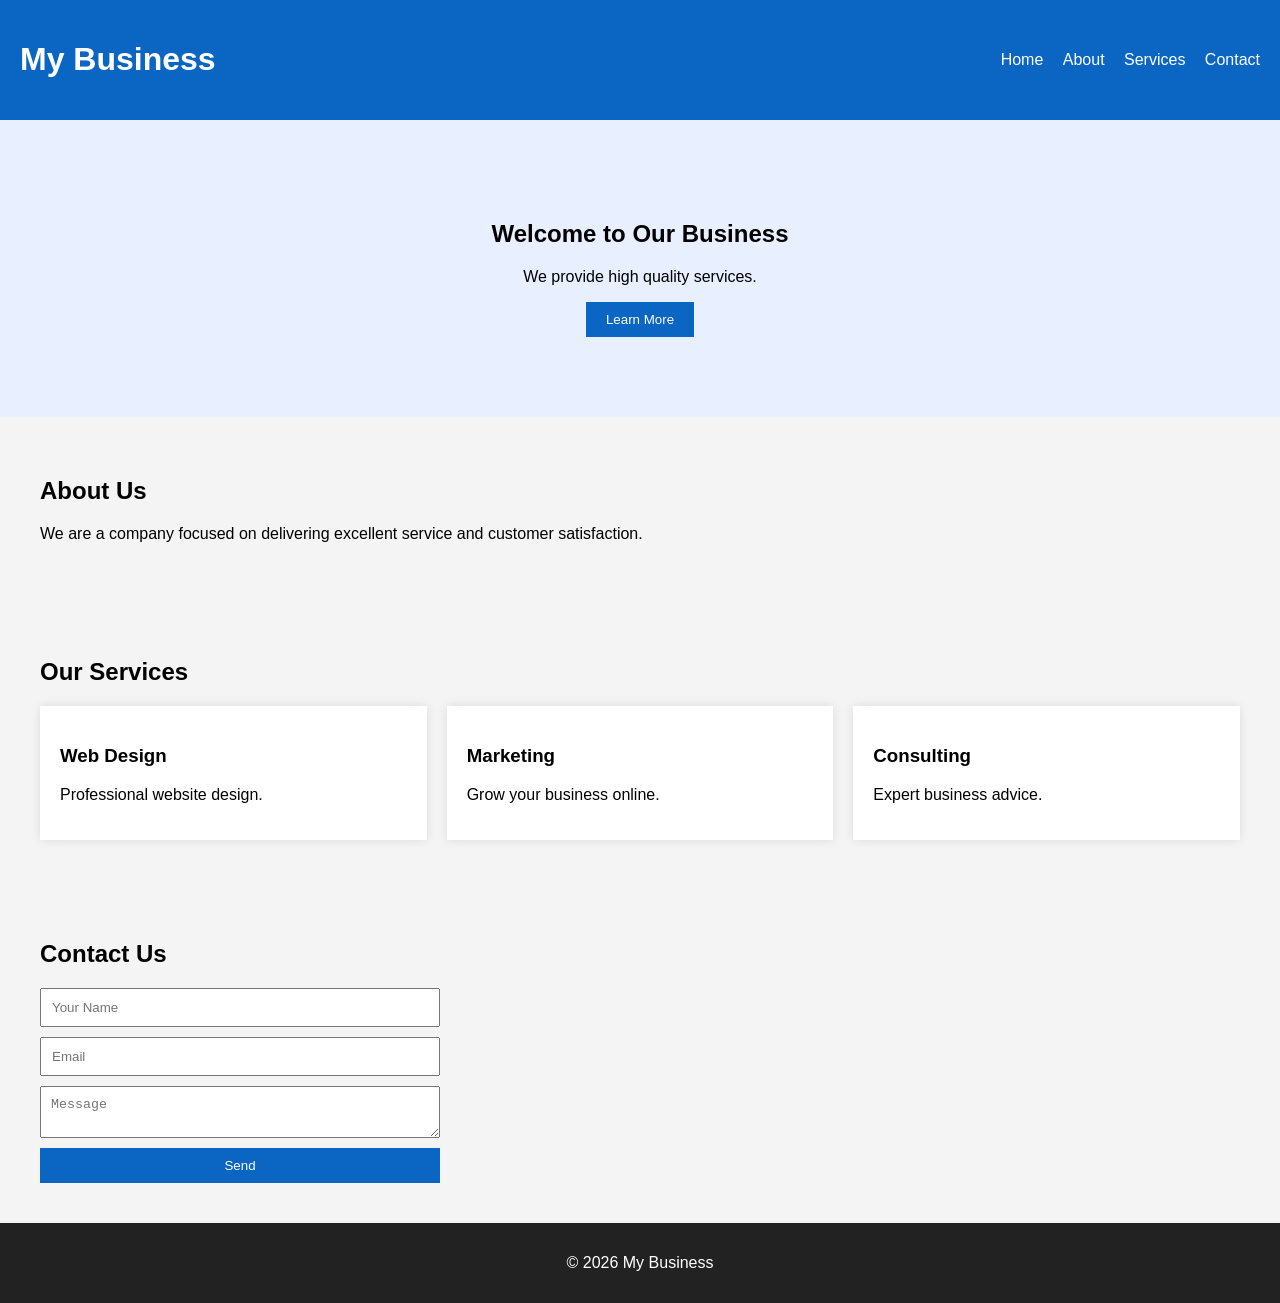
<file: index.html>
<!DOCTYPE html>
<html lang="en">
<head>
<meta charset="UTF-8">
<meta name="viewport" content="width=device-width, initial-scale=1.0">
<title>Business Website</title>
<link rel="stylesheet" href="style.css">
</head>

<body>

<header>
<h1>My Business</h1>
<nav>
<a href="#">Home</a>
<a href="#about">About</a>
<a href="#services">Services</a>
<a href="#contact">Contact</a>
</nav>
</header>

<section class="hero">
<h2>Welcome to Our Business</h2>
<p>We provide high quality services.</p>
<button onclick="showMessage()">Learn More</button>
</section>

<section id="about">
<h2>About Us</h2>
<p>We are a company focused on delivering excellent service and customer satisfaction.</p>
</section>

<section id="services">

<h2>Our Services</h2>

<div class="service-container">

<div class="card">
<h3>Web Design</h3>
<p>Professional website design.</p>
</div>

<div class="card">
<h3>Marketing</h3>
<p>Grow your business online.</p>
</div>

<div class="card">
<h3>Consulting</h3>
<p>Expert business advice.</p>
</div>

</div>

</section>

<section id="contact">

<h2>Contact Us</h2>

<form>
<input type="text" placeholder="Your Name" required>
<input type="email" placeholder="Email" required>
<textarea placeholder="Message"></textarea>
<button type="submit">Send</button>
</form>

</section>

<footer>
<p>© 2026 My Business</p>
</footer>

<script src="script.js"></script>

</body>
</html>
</file>
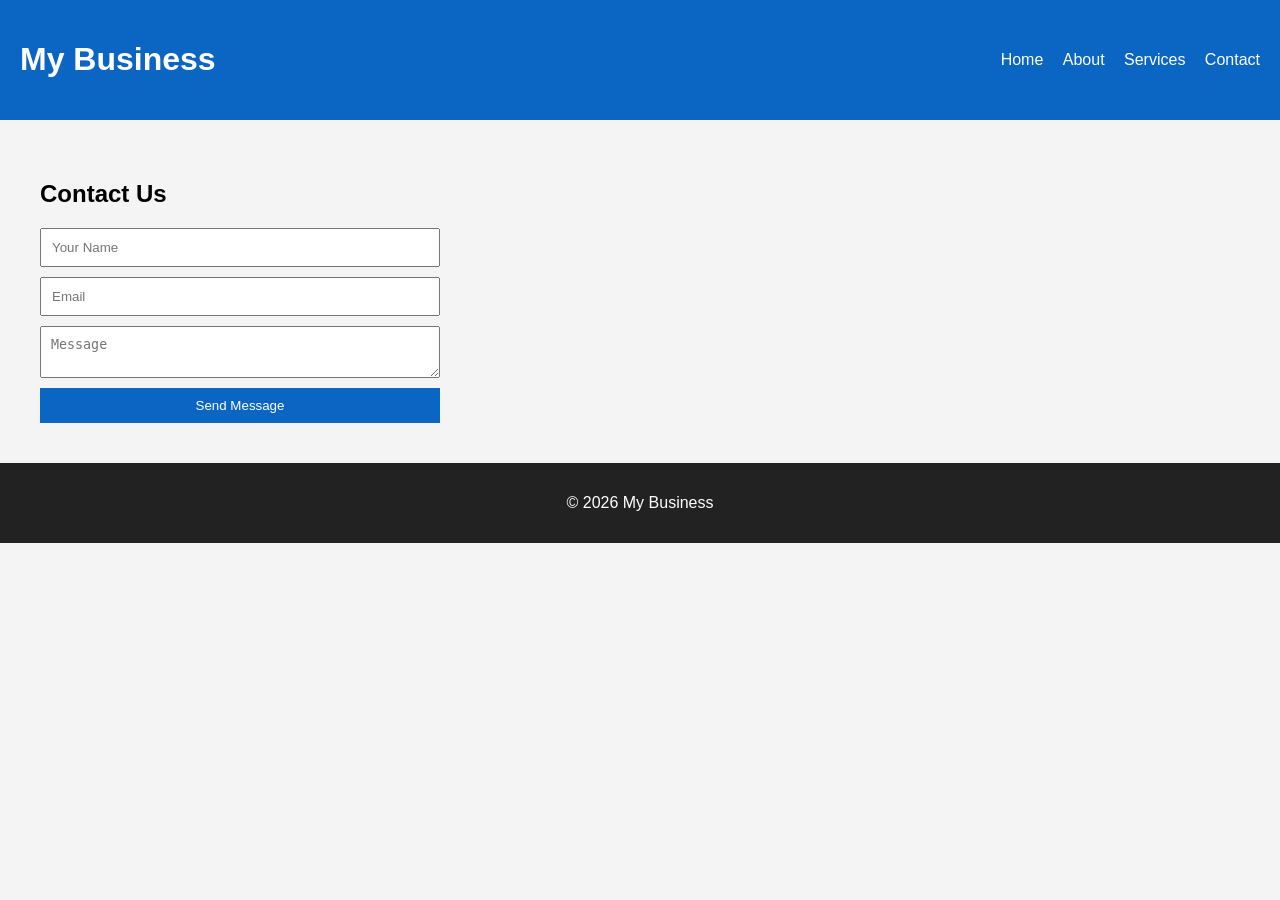
<file: contact.html>
<!DOCTYPE html>
<html>
<head>
<title>Contact - My Business</title>
<link rel="stylesheet" href="style.css">
</head>

<body>

<header>

<h1>My Business</h1>

<nav>
<a href="index.html">Home</a>
<a href="about.html">About</a>
<a href="services.html">Services</a>
<a href="contact.html">Contact</a>
</nav>

</header>

<section class="content">

<h2>Contact Us</h2>

<form>

<input type="text" placeholder="Your Name" required>

<input type="email" placeholder="Email" required>

<textarea placeholder="Message"></textarea>

<button type="submit">Send Message</button>

</form>

</section>

<footer>

<p>© 2026 My Business</p>

</footer>

</body>
</html>
</file>
<file: style.css>
body{
font-family: Arial;
margin:0;
background:#f4f4f4;
}

header{
background:#0a66c2;
color:white;
padding:20px;
display:flex;
justify-content:space-between;
align-items:center;
}

nav a{
color:white;
margin-left:15px;
text-decoration:none;
}

.hero{
text-align:center;
padding:80px;
background:#e8f0ff;
}

.hero button{
padding:10px 20px;
background:#0a66c2;
color:white;
border:none;
cursor:pointer;
}

section{
padding:40px;
}

.service-container{
display:flex;
gap:20px;
flex-wrap:wrap;
}

.card{
background:white;
padding:20px;
flex:1;
min-width:200px;
box-shadow:0 0 10px rgba(0,0,0,0.1);
}

form{
display:flex;
flex-direction:column;
max-width:400px;
}

input,textarea{
margin-bottom:10px;
padding:10px;
}

button{
padding:10px;
background:#0a66c2;
color:white;
border:none;
}

footer{
text-align:center;
background:#222;
color:white;
padding:15px;
}
</file>
